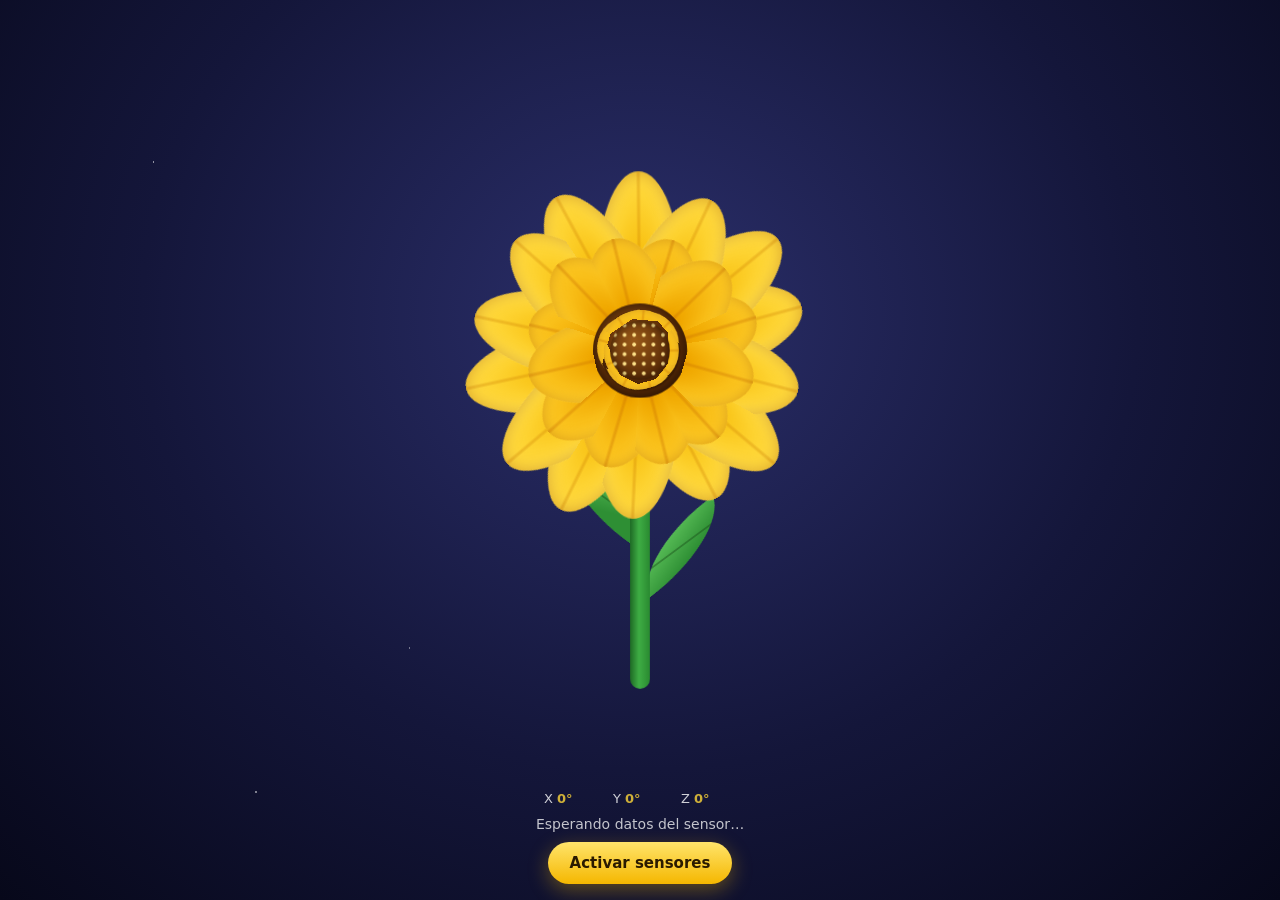
<file: index.html>
<!DOCTYPE html>
<html lang="es">
<head>
  <meta charset="UTF-8">
  <meta name="viewport" content="width=device-width, initial-scale=1, maximum-scale=1, user-scalable=no, viewport-fit=cover">
  <meta name="theme-color" content="#0f1030">
  <title>Flor 3D</title>
  <link rel="stylesheet" href="style.css">
</head>
<body>
  <div class="sky" aria-hidden="true"></div>

  <main class="scene" id="scene">
    <div class="flower" id="flower">
      <div class="stem">
        <div class="stem-plane"></div>
        <div class="stem-plane" style="--r: 90deg"></div>
        <div class="leaf leaf-left"></div>
        <div class="leaf leaf-right"></div>
      </div>
      <div class="head" id="head"></div>
    </div>
  </main>

  <div class="hud">
    <div class="readout" id="readout">
      <span>X <b id="rx">0°</b></span>
      <span>Y <b id="ry">0°</b></span>
      <span>Z <b id="rz">0°</b></span>
    </div>
    <p class="hint" id="hint">Toca el botón y mueve tu teléfono</p>
    <div class="buttons">
      <button id="startBtn" type="button">Activar sensores</button>
      <button id="calibrateBtn" type="button" hidden>Recalibrar</button>
    </div>
  </div>

  <script src="script.js"></script>
</body>
</html>
</file>
<file: style.css>
* {
  box-sizing: border-box;
  margin: 0;
  padding: 0;
}

html,
body {
  height: 100%;
  overflow: hidden;
  overscroll-behavior: none;
  -webkit-user-select: none;
  user-select: none;
  -webkit-tap-highlight-color: transparent;
}

body {
  font-family: system-ui, -apple-system, "Segoe UI", Roboto, sans-serif;
  color: #fff;
  background: radial-gradient(ellipse at 50% 35%, #2b2f6b 0%, #14163a 55%, #07081a 100%);
  touch-action: none;
}

/* Estrellas de fondo */
.sky {
  position: fixed;
  inset: 0;
  background-image:
    radial-gradient(1.5px 1.5px at 12% 18%, #fff8 50%, transparent 51%),
    radial-gradient(1px 1px at 78% 12%, #fff9 50%, transparent 51%),
    radial-gradient(1.5px 1.5px at 32% 72%, #fff6 50%, transparent 51%),
    radial-gradient(1px 1px at 88% 64%, #fff8 50%, transparent 51%),
    radial-gradient(1px 1px at 55% 30%, #fff5 50%, transparent 51%),
    radial-gradient(1.5px 1.5px at 20% 88%, #fff7 50%, transparent 51%),
    radial-gradient(1px 1px at 66% 90%, #fff6 50%, transparent 51%),
    radial-gradient(1px 1px at 45% 8%, #fff8 50%, transparent 51%);
  animation: twinkle 4s ease-in-out infinite alternate;
  pointer-events: none;
}

@keyframes twinkle {
  from { opacity: 0.5; }
  to { opacity: 1; }
}

/* Escena 3D */
.scene {
  position: fixed;
  inset: 0;
  display: flex;
  align-items: center;
  justify-content: center;
  perspective: 900px;
  perspective-origin: 50% 40%;
  padding-bottom: 22vh;
}

.flower {
  --size: min(66vw, 36vh);
  position: relative;
  width: 0;
  height: 0;
  transform-style: preserve-3d;
  will-change: transform;
}

/* Cabeza de la flor */
.head {
  position: absolute;
  left: 0;
  top: 0;
  transform-style: preserve-3d;
  animation: breathe 5s ease-in-out infinite;
}

@keyframes breathe {
  0%, 100% { transform: scale(1); }
  50% { transform: scale(1.04); }
}

.petal {
  position: absolute;
  left: calc(var(--w) / -2);
  bottom: 0;
  width: var(--w);
  height: var(--h);
  transform-origin: 50% 100%;
  transform: rotateZ(var(--a)) rotateX(var(--tilt)) translateZ(var(--z, 0px));
  border-radius: 50% 50% 50% 50% / 62% 62% 38% 38%;
  background:
    linear-gradient(90deg, transparent 47%, rgba(200, 120, 0, 0.35) 50%, transparent 53%),
    radial-gradient(ellipse at 50% 100%, #d97a00 0%, #f5b700 30%, #ffd83a 65%, #fff27a 100%);
  box-shadow: inset 0 0 calc(var(--w) * 0.18) rgba(170, 90, 0, 0.45);
}

.petal.inner {
  background:
    linear-gradient(90deg, transparent 47%, rgba(200, 110, 0, 0.4) 50%, transparent 53%),
    radial-gradient(ellipse at 50% 100%, #c96500 0%, #f0a800 35%, #ffcf2a 75%, #ffe860 100%);
}

/* Centro de la flor: discos apilados que forman una cúpula */
.core {
  position: absolute;
  left: calc(var(--d) / -2);
  top: calc(var(--d) / -2);
  width: var(--d);
  height: var(--d);
  border-radius: 50%;
  transform: translateZ(var(--z));
  background: radial-gradient(circle at 40% 35%, #8a4b12 0%, #5a2c08 55%, #3a1a04 100%);
  box-shadow: inset 0 0 calc(var(--d) * 0.15) rgba(0, 0, 0, 0.5);
}

.core.top {
  background:
    radial-gradient(circle, #ffe38a 0 1.5px, transparent 2px) 0 0 / 9px 9px,
    radial-gradient(circle at 40% 35%, #9a5a18 0%, #5a2c08 70%);
}

/* Tallo: dos planos cruzados para que se vea desde cualquier ángulo */
.stem {
  position: absolute;
  left: 0;
  top: 0;
  transform-style: preserve-3d;
  transform: translateZ(-6px);
}

.stem-plane {
  position: absolute;
  left: calc(var(--size) * -0.03);
  top: calc(var(--size) * 0.1);
  width: calc(var(--size) * 0.06);
  height: calc(var(--size) * 0.95);
  border-radius: 40px;
  background: linear-gradient(90deg, #1f6b26, #3fae45 45%, #2a8a31);
  transform: rotateY(var(--r, 0deg));
}

.leaf {
  position: absolute;
  top: calc(var(--size) * 0.45);
  width: calc(var(--size) * 0.36);
  height: calc(var(--size) * 0.16);
  background:
    linear-gradient(0deg, transparent 47%, rgba(20, 70, 20, 0.6) 50%, transparent 53%),
    linear-gradient(160deg, #6fd66a, #2e8f34 70%);
  border-radius: 0 100% 0 100%;
}

.leaf-left {
  right: 0;
  transform-origin: 100% 50%;
  transform: rotateY(-35deg) rotateZ(25deg);
}

.leaf-right {
  left: 0;
  top: calc(var(--size) * 0.62);
  transform-origin: 0% 50%;
  transform: rotateY(35deg) rotateZ(-25deg);
  border-radius: 100% 0 100% 0;
}

/* Interfaz */
.hud {
  position: fixed;
  left: 0;
  right: 0;
  bottom: 0;
  padding: 16px 16px calc(16px + env(safe-area-inset-bottom));
  display: flex;
  flex-direction: column;
  align-items: center;
  gap: 10px;
  pointer-events: none;
}

.readout {
  display: flex;
  gap: 14px;
  font-size: 13px;
  font-variant-numeric: tabular-nums;
  opacity: 0.8;
}

.readout b {
  display: inline-block;
  min-width: 42px;
  color: #ffd83a;
}

.hint {
  font-size: 14px;
  opacity: 0.75;
  text-align: center;
}

.buttons {
  display: flex;
  gap: 10px;
  pointer-events: auto;
}

button {
  font: inherit;
  font-weight: 600;
  font-size: 15px;
  color: #2a1a00;
  background: linear-gradient(180deg, #ffe46b, #f5b700);
  border: 0;
  border-radius: 999px;
  padding: 12px 22px;
  box-shadow: 0 6px 20px rgba(245, 183, 0, 0.35);
  cursor: pointer;
}

button:active {
  transform: scale(0.96);
}

button[hidden] {
  display: none;
}
</file>
